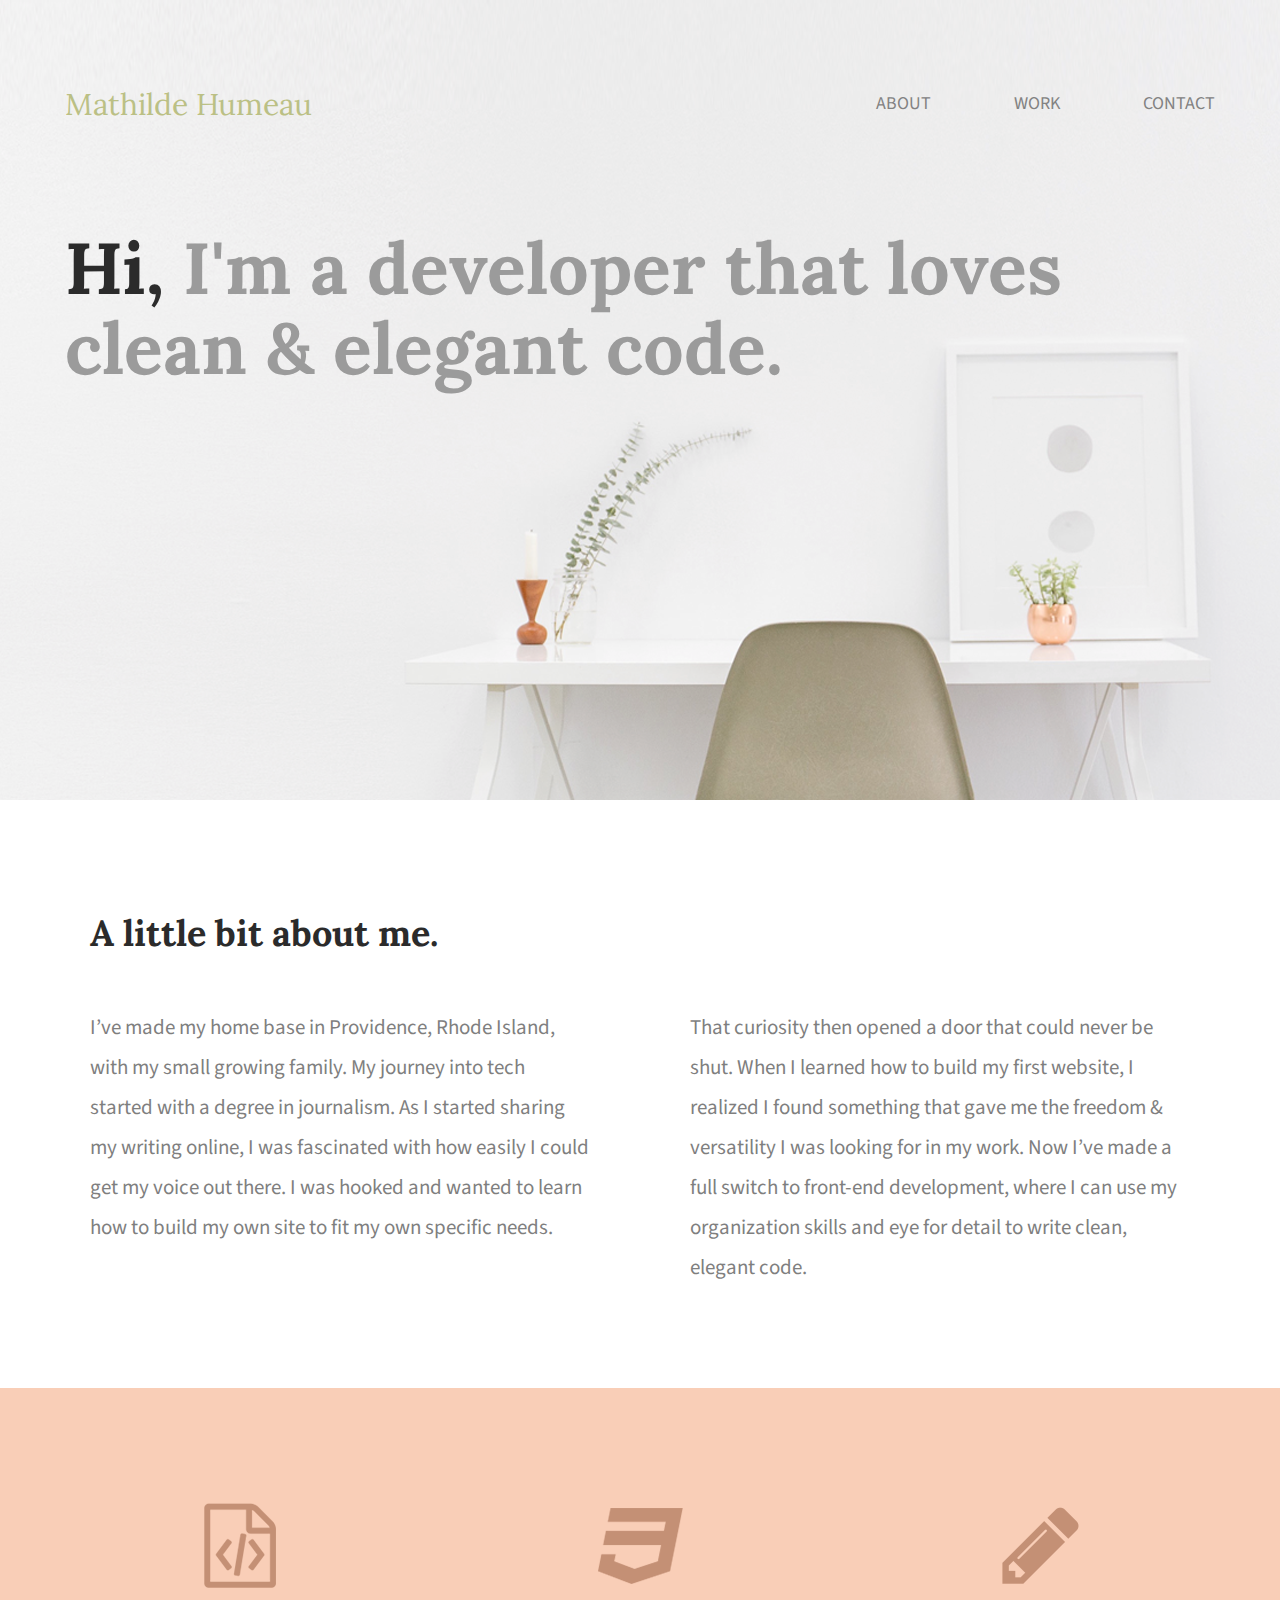
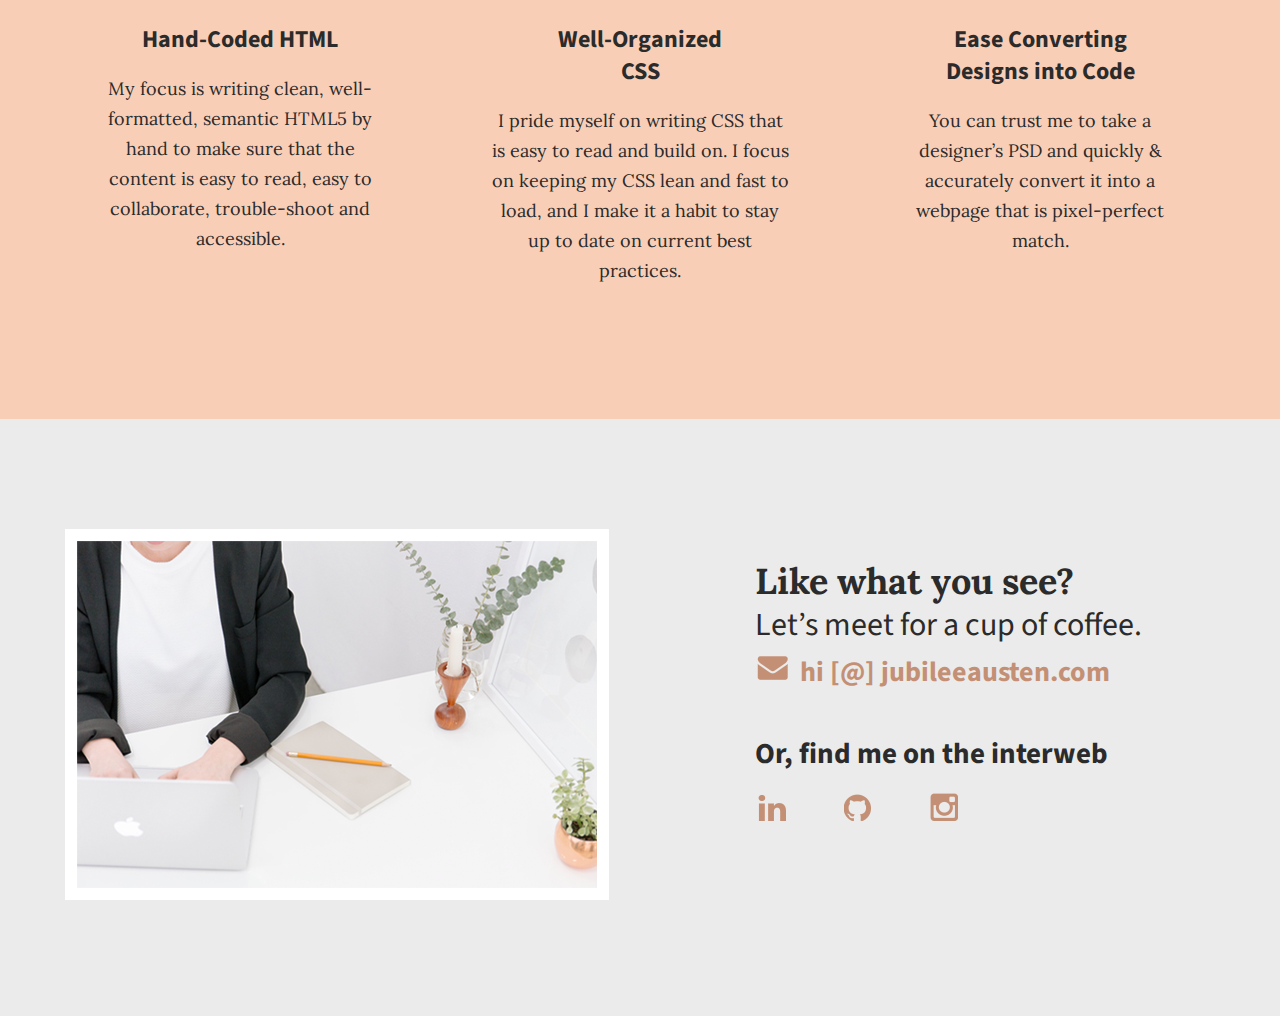
<file: index.html>
<!doctype html>
<html lang="en">
    <head>
        <meta charset="utf-8">
        <title>Porfolio</title>
        <link rel="stylesheet" href="css/normalize.css">
        <link rel="stylesheet" href="css/main.css">
        <link href='https://fonts.googleapis.com/css?family=Source+Sans+Pro:400,700' rel='stylesheet' type='text/css'>
        <link rel="preconnect" href="https://fonts.googleapis.com"> 
        <link rel="preconnect" href="https://fonts.gstatic.com" crossorigin>
        <link href="https://fonts.googleapis.com/css2?family=Lora:wght@400;700&display=swap" rel="stylesheet">


    </head>
    <body>

        <header>
            <div class="full-width">
                <div class="half-width">
                    <h1>Mathilde Humeau</h1>
                </div>
                <div class="half-width">
                    <nav>
                        <ul>
                            <li><a href="#about">About</a></li>
                            <li><a href="work/index.html">Work</a></li>
                            <li><a href="#contact">Contact</a></li>
                        </ul>
                    </nav> 
                </div>
                <h2><span>Hi,</span> I'm a developer that loves clean &amp; elegant code.</h2>
            </div>
        </header>

        <main>
            <section id="about">
                <div class="full-width">
                    <h2>A little bit about me.</h2>
                    <div class="half-width">
                        <p>I’ve made my home base in Providence, Rhode Island, with my small growing family. My journey into tech started with a degree in journalism. As I started sharing my writing online, I was fascinated with how easily I could get my voice out there. I was hooked and wanted to learn how to build my own site to fit my own specific needs.</p>
                    </div>
                    <div class="half-width">
                        <p>That curiosity then opened a door that could never be shut. When I learned how to build my first website, I realized I found something that gave me the freedom & versatility I was looking for in my work. Now I’ve made a full switch to front-end development, where I can use my organization skills and eye for detail to write clean, elegant code.</p>
                    </div>
                </div>     
            </section>

            <section id="work">
                <div class="full-width">
                    <div class="third-width">
                        <img src="img/html-icon.png" alt="HTML icon" />
                        <h3>Hand-Coded HTML</h3>
                        <p>My focus is writing clean, well-formatted, semantic HTML5 by hand to make sure that the content is easy to read, easy to collaborate, trouble-shoot and accessible.</p>
                    </div>
                    <div class="third-width">
                        <img src="img/css-icon.png" alt="CSS icon" />
                        <h3>Well-Organized CSS</h3>
                        <p>I pride myself on writing CSS that is easy to read and build on. I focus on keeping my CSS lean and fast to load, and I make it a habit to stay up to date on current best practices.
                        </p>
                    </div>
                    <div class="third-width">
                        <img src="img/pencil-icon.png" alt="Pencil icon" />
                        <h3>Ease Converting Designs into Code</h3>
                        <p>You can trust me to take a designer’s PSD and quickly & accurately convert it into a webpage that is pixel-perfect match.
                        </p>
                    </div>
                </div>
            </section>

            <footer id="contact">
                <div class="full-width">
                    <div class="half-width">
                        <img src="img/contact-image.png" id="contact-img" alt="Contact image">
                    </div>
                    <div class="half-width">
                        <h2>Like what you see?</h2>
                        <h3 id="email-header">Let’s meet for a cup of coffee. </h3>
                        <a href="mailto:hi@jubileeausten"><img src="img/envelope.png" id="envelope" alt="envelope icon">hi [@] jubileeausten.com</a>
                        <h3 id="socialmedia-header">Or, find me on the interweb</h3>
                        <ul>
                            <li>
                                <a href="mailto:hi@jubileeausten"><img src="img/linkedin.png" alt="linkedin icon"></a>
                            </li>
                            <li>
                                <a href="mailto:hi@jubileeausten"><img src="img/github.png" alt="github icon"></a>
                            </li>
                            <li>
                                <a href="mailto:hi@jubileeausten"><img src="img/instagram.png" alt="insta icon"></a>
                            </li>
                        </ul>
                    </div>
                </div>
            </footer>
        </main>
    </body>
</html>
</file>
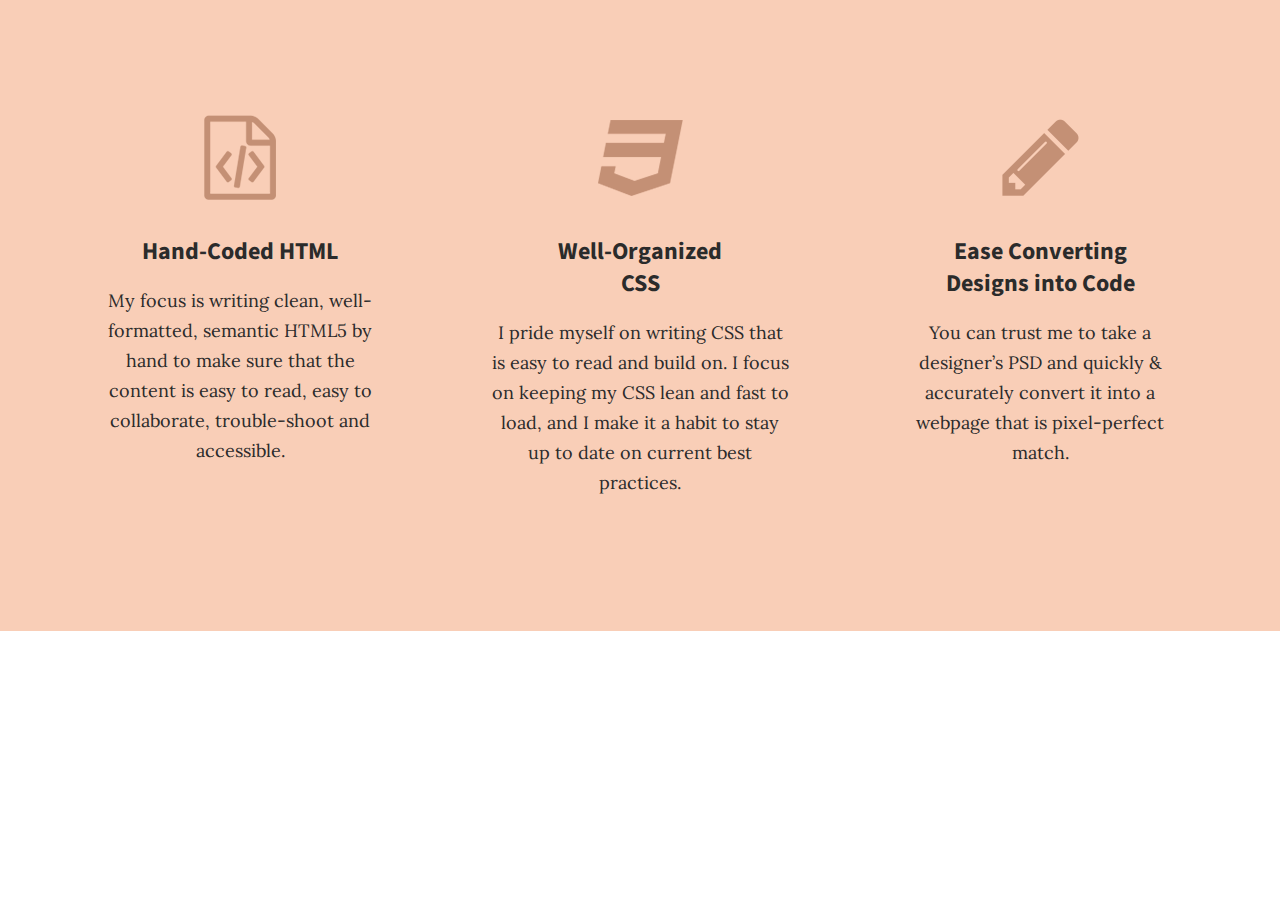
<file: work/index.html>
<!DOCTYPE html>
<html lang="en">
<head>
    <meta charset="UTF-8">
    <meta http-equiv="X-UA-Compatible" content="IE=edge">
    <meta name="viewport" content="width=device-width, initial-scale=1.0">
    <title>My work</title>
    <link rel="stylesheet" href="../css/normalize.css">
    <link rel="stylesheet" href="../css/main.css">
    <link href='https://fonts.googleapis.com/css?family=Source+Sans+Pro:400,700' rel='stylesheet' type='text/css'>
    <link rel="preconnect" href="https://fonts.googleapis.com"> 
    <link rel="preconnect" href="https://fonts.gstatic.com" crossorigin>
    <link href="https://fonts.googleapis.com/css2?family=Lora:wght@400;700&display=swap" rel="stylesheet">


</head>
<body>

    <main>
        <section id="work">
            <div class="full-width">
                <div class="third-width">
                    <img src="../img/html-icon.png" alt="HTML icon" />
                    <h3>Hand-Coded HTML</h3>
                    <p>My focus is writing clean, well-formatted, semantic HTML5 by hand to make sure that the content is easy to read, easy to collaborate, trouble-shoot and accessible.</p>
                </div>
                <div class="third-width">
                    <img src="../img/css-icon.png" alt="CSS icon" />
                    <h3>Well-Organized CSS</h3>
                    <p>I pride myself on writing CSS that is easy to read and build on. I focus on keeping my CSS lean and fast to load, and I make it a habit to stay up to date on current best practices.
                    </p>
                </div>
                <div class="third-width">
                    <img src="../img/pencil-icon.png" alt="Pencil icon" />
                    <h3>Ease Converting Designs into Code</h3>
                    <p>You can trust me to take a designer’s PSD and quickly & accurately convert it into a webpage that is pixel-perfect match.
                    </p>
                </div>
            </div>
        </section>
    </main>

    
</body>
</html>
</file>
<file: css/main.css>
/***** BASE STYLES *****/

body{
    font-family: 'Source Sans Pro', sans-serif;
    color: #2b2b2b;
}

/***** GRID *****/

.full-width {
    width: 1200px;
    margin: 0 auto;
    overflow: auto;
}

.half-width{
    width: 600px;
    float: left;
}

.third-width{
    width: 400px;
    float:left;
}

/* HEADER CSS CODE */

header {
    height: 800px;
    background-image: url('../img/full-background.png');
    background-size: cover;
    background-position: center;
}

header h1 { 
    padding: 65px 0 65px 25px;
    color: #bbc085;
    font-family: Lora, serif;
    font-size: 30px;
    font-weight: 400;
}

header h2 {
    width:  1000px;
    clear: both;
    font-family: Lora, serif;
    font-size: 72px;
    line-height: 80px;
    color: #9b9b9b;
    padding: 20px 0 20px 25px;
}
header h2 span {
    color: #2b2b2b;
}

nav {
    float: right; 
    padding: 75px 25px;
}
nav ul li{
    display: inline-block;
}
nav ul li a {
    text-transform: uppercase;
    text-decoration: none;
    justify-content: space-between;
    font-size: 18px;
    color: #828282;
    padding-left: 80px; 
}

/* ABOUT CSS CODE */

#about .full-width {
    padding: 80px 0;
}

#about h2 {
    font-family: Lora, serif;
    font-size: 36px;
    padding-left: 50px;
}
 
#about p {
    font-size: 21px;
    color: #7f7f7f;
    line-height: 40px;
    padding-left: 50px;
    padding-right: 50px;
}

/* WORK CSS CODE */

#work {
    background-color: #F9CEB7;
    text-align: center;
    padding: 115px 0;
}
 
#work img {
    padding-bottom: 30px;
}

#work h3 {
    font-size: 24px;
    line-height: 32px;
    width: 200px;
    margin: 0 auto;
}
 
#work p {
    font-family: Lora, serif;
    font-size: 18px;
    line-height: 30px;
    padding: 0 50px;
}

/* CONTACT CSS */

#contact {
    background-color: #ebebeb;
    padding: 110px 0;

}

#contact img#contact-img {
    margin-left: 25px;
    border: 12px solid #ffffff;
}

#contact h2, #contact #email-header, #contact #socialmedia-header, #contact ul {
    padding-left: 115px;
}
#contact #envelope {
    padding: 0 10px 0 115px;
}

#contact h2 {
    font-family: Lora, serif;
    font-size: 36px;
    line-height: 44px;
}
#contact #email-header{
    font-size: 32px;
    font-weight: 400;
    line-height: 44px;
    margin: -30px 0 5px 0;
}
#contact #socialmedia-header {
    font-weight: 700;
    font-size: 29px;
    line-height: 44px;
    margin: 40px 0 0 0;
}
#contact a {
    text-decoration: none;
    color: #c49075;
    font-weight: 700;
    font-size: 28px;
}

#contact ul {
    list-style: none;
}
#contact ul li {
     display: inline-block;
}
#contact ul img {
    padding-right: 48px;
}
</file>
